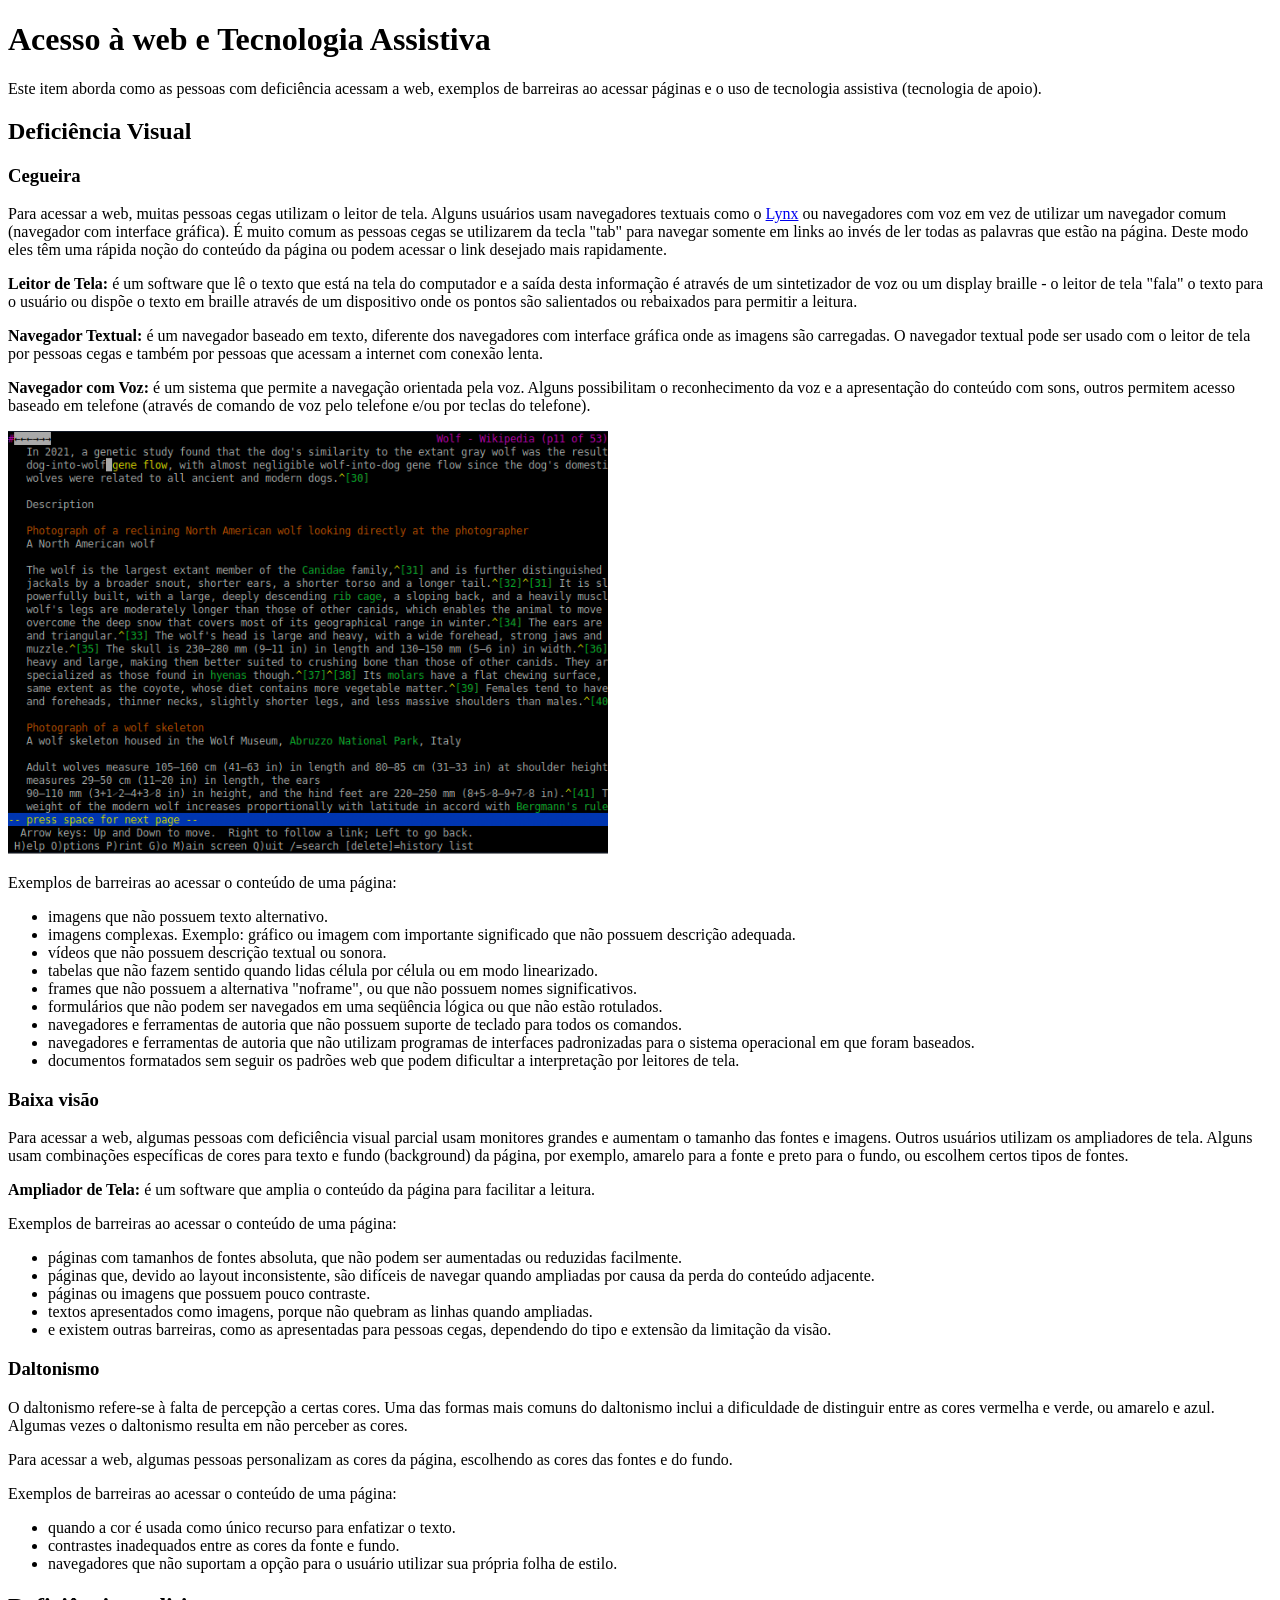
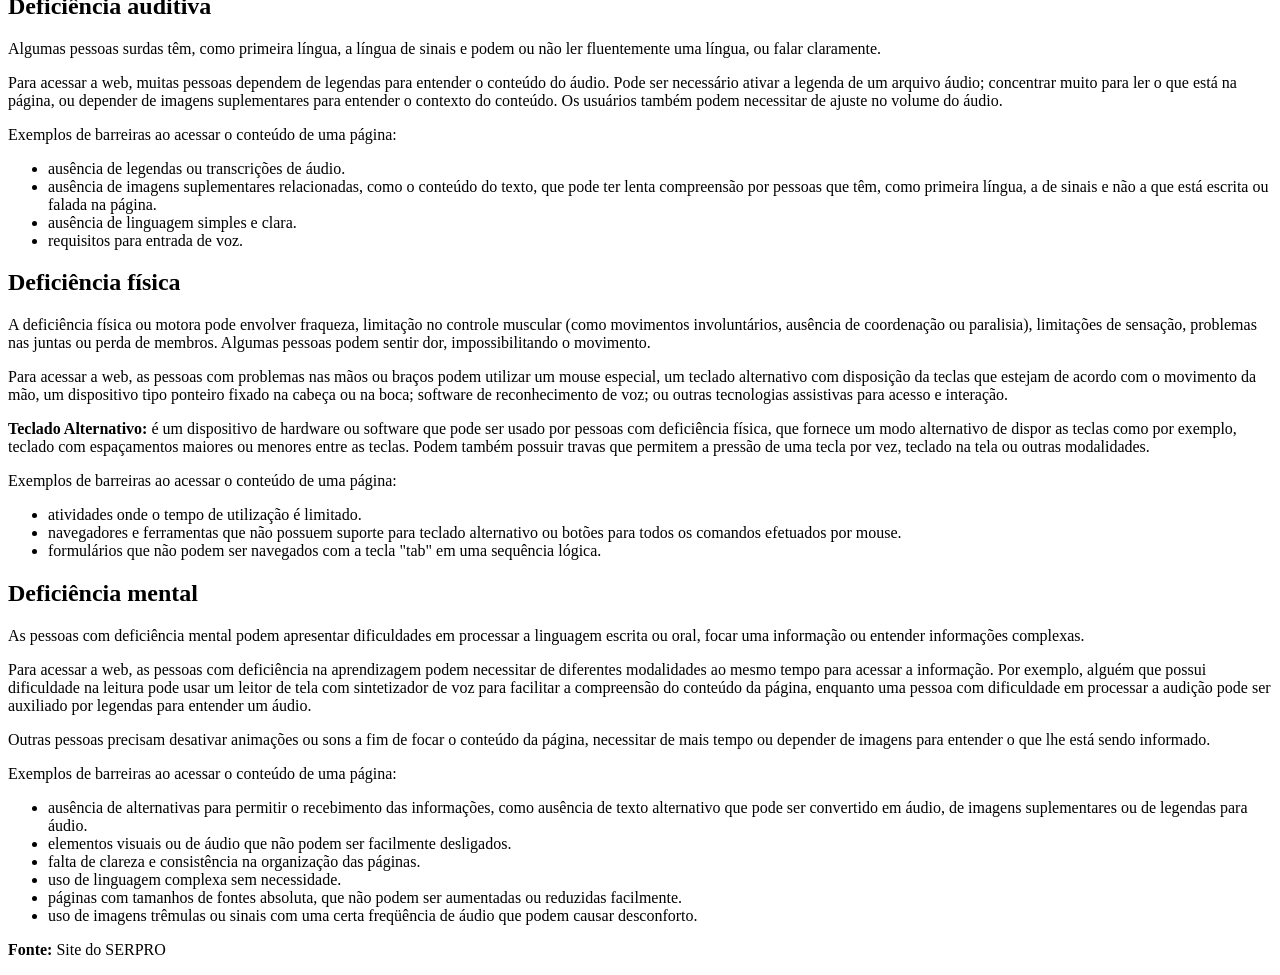
<file: acesso-a-web/index.html>
<!DOCTYPE html>
<html lang="pt-br">
<head>
    <meta charset="UTF-8">
    <meta name="viewport" content="width=device-width, initial-scale=1.0">
    <title>Acesso à web e Tecnologia Assistiva</title>
</head>
<body>

    <h1>Acesso à web e Tecnologia Assistiva</h1>

    <p>Este item aborda como as pessoas com deficiência acessam a web, 
        exemplos de barreiras ao acessar páginas e o uso de tecnologia assistiva 
        (tecnologia de apoio).</p>

    <h2>Deficiência Visual</h2>

    <h3>Cegueira</h3>

    <p>Para acessar a web, muitas pessoas cegas utilizam o leitor de tela. 
        Alguns usuários usam navegadores textuais como o 
        <a href="https://lynx.invisible-island.net/">Lynx</a> ou navegadores com voz 
        em vez de utilizar um navegador comum (navegador com interface gráfica). 
        É muito comum as pessoas cegas se utilizarem da tecla "tab" para navegar somente 
        em links ao invés de ler todas as palavras que estão na página. Deste modo eles têm 
        uma rápida noção do conteúdo da página ou podem 
        acessar o link desejado mais rapidamente.</p>

    <p><strong>Leitor de Tela:</strong> é um software que lê o texto que está na tela do 
        computador e a saída desta informação é através de um sintetizador de voz ou um 
        display braille - o leitor de tela "fala" o texto para o usuário ou dispõe o texto 
        em braille através de um dispositivo onde os pontos são salientados ou rebaixados 
        para permitir a leitura.</p>

    <p><strong>Navegador Textual:</strong> é um navegador baseado em texto, diferente dos 
        navegadores com interface gráfica onde as imagens são carregadas. O navegador 
        textual pode ser usado com o leitor de tela por pessoas cegas e também por 
        pessoas que acessam a internet com conexão lenta.</p>

    <p><strong>Navegador com Voz:</strong> é um sistema que permite a navegação orientada 
        pela voz. Alguns possibilitam o reconhecimento da voz e a apresentação do conteúdo 
        com sons, outros permitem acesso baseado em telefone (através de comando de voz pelo 
        telefone e/ou por teclas do telefone).</p>

    <img src="Wikipedia_Wolf_article_on_Lynx.png" width="600" alt="Tela do Navegador Textual Lynx">

    <p>Exemplos de barreiras ao acessar o conteúdo de uma página:</p>

    <ul>
        <li>imagens que não possuem texto alternativo.</li>
        <li>imagens complexas. Exemplo: gráfico ou imagem com importante significado que não possuem descrição adequada.</li>
        <li>vídeos que não possuem descrição textual ou sonora.</li>
        <li>tabelas que não fazem sentido quando lidas célula por célula ou em modo linearizado.</li>
        <li>frames que não possuem a alternativa "noframe", ou que não possuem nomes significativos.</li>
        <li>formulários que não podem ser navegados em uma seqüência lógica ou que não estão rotulados.</li>
        <li>navegadores e ferramentas de autoria que não possuem suporte de teclado para todos os comandos.</li>
        <li>navegadores e ferramentas de autoria que não utilizam programas de interfaces padronizadas para o sistema operacional em que foram baseados.</li>
        <li>documentos formatados sem seguir os padrões web que podem dificultar a interpretação por leitores de tela.</li>
    </ul>

    <h3>Baixa visão</h3>

    <p>Para acessar a web, algumas pessoas com deficiência visual parcial usam monitores 
        grandes e aumentam o tamanho das fontes e imagens. Outros usuários utilizam os 
        ampliadores de tela. Alguns usam combinações específicas de cores para texto e 
        fundo (background) da página, por exemplo, amarelo para a fonte e preto para o 
        fundo, ou escolhem certos tipos de fontes.</p>
    
    <p><strong>Ampliador de Tela:</strong> é um software que amplia o conteúdo da página para facilitar a leitura.</p>

    <p>Exemplos de barreiras ao acessar o conteúdo de uma página:</p>

    <ul>
        <li>páginas com tamanhos de fontes absoluta, que não podem ser aumentadas ou reduzidas facilmente.</li>
        <li>páginas que, devido ao layout inconsistente, são difíceis de navegar quando ampliadas por causa da perda do conteúdo adjacente.</li>
        <li>páginas ou imagens que possuem pouco contraste.</li>
        <li>textos apresentados como imagens, porque não quebram as linhas quando ampliadas.</li>
        <li>e existem outras barreiras, como as apresentadas para pessoas cegas, dependendo do tipo e extensão da limitação da visão.</li>
    </ul>

    <h3>Daltonismo</h3>

    <p>O daltonismo refere-se à falta de percepção a certas cores. Uma das formas mais 
        comuns do daltonismo inclui a dificuldade de distinguir entre as cores vermelha e 
        verde, ou amarelo e azul. Algumas vezes o daltonismo resulta em não perceber as cores.</p>

    <p>Para acessar a web, algumas pessoas personalizam as cores da página, 
        escolhendo as cores das fontes e do fundo.</p>

    <p>Exemplos de barreiras ao acessar o conteúdo de uma página:</p>

    <ul>
        <li>quando a cor é usada como único recurso para enfatizar o texto.</li>
        <li>contrastes inadequados entre as cores da fonte e fundo.</li>
        <li>navegadores que não suportam a opção para o usuário utilizar sua própria folha de estilo.</li>
    </ul>

    <h2>Deficiência auditiva</h2>

    <p>Algumas pessoas surdas têm, como primeira língua, a língua de sinais e 
        podem ou não ler fluentemente uma língua, ou falar claramente.</p>

    <p>Para acessar a web, muitas pessoas dependem de legendas para entender 
        o conteúdo do áudio. Pode ser necessário ativar a legenda de um arquivo 
        áudio; concentrar muito para ler o que está na página, ou depender de 
        imagens suplementares para entender o contexto do conteúdo. Os usuários 
        também podem necessitar de ajuste no volume do áudio.</p>

    <p>Exemplos de barreiras ao acessar o conteúdo de uma página:</p>

    <ul>
        <li>ausência de legendas ou transcrições de áudio.</li>
        <li>ausência de imagens suplementares relacionadas, 
            como o conteúdo do texto, que pode ter lenta compreensão por pessoas que 
            têm, como primeira língua, a de sinais e não a que está escrita ou falada na página.</li>
        <li>ausência de linguagem simples e clara.</li>
        <li>requisitos para entrada de voz.</li>
    </ul>

    <h2>Deficiência física</h2>

    <p>A deficiência física ou motora pode envolver fraqueza, 
        limitação no controle muscular (como movimentos involuntários, 
        ausência de coordenação ou paralisia), limitações de sensação, 
        problemas nas juntas ou perda de membros. Algumas pessoas podem sentir dor, 
        impossibilitando o movimento.</p>
    
    <p>Para acessar a web, as pessoas com problemas nas mãos ou braços 
        podem utilizar um mouse especial, um teclado alternativo com 
        disposição da teclas que estejam de acordo com o movimento da 
        mão, um dispositivo tipo ponteiro fixado na cabeça ou na boca; 
        software de reconhecimento de voz; ou outras tecnologias assistivas 
        para acesso e interação.</p>
    
    <p><strong>Teclado Alternativo:</strong> é um dispositivo de hardware 
        ou software que pode ser usado por pessoas com deficiência física, 
        que fornece um modo alternativo de dispor as teclas como por exemplo, 
        teclado com espaçamentos maiores ou menores entre as teclas. Podem também 
        possuir travas que permitem a pressão de uma tecla por vez, teclado na tela 
        ou outras modalidades.</p>

    <p>Exemplos de barreiras ao acessar o conteúdo de uma página:</p>

    <ul>
        <li>atividades onde o tempo de utilização é limitado.</li>
        <li>navegadores e ferramentas que não possuem suporte para teclado alternativo 
            ou botões para todos os comandos efetuados por mouse.</li>
        <li>formulários que não podem ser navegados com a tecla "tab" em uma sequência lógica.</li>
    </ul>

    <h2>Deficiência mental</h2>

    <p>As pessoas com deficiência mental podem apresentar dificuldades em processar 
        a linguagem escrita ou oral, focar uma informação ou entender informações complexas.</p>
    
    <p>Para acessar a web, as pessoas com deficiência na aprendizagem podem necessitar de 
        diferentes modalidades ao mesmo tempo para acessar a informação. Por exemplo, alguém 
        que possui dificuldade na leitura pode usar um leitor de tela com sintetizador de voz 
        para facilitar a compreensão do conteúdo da página, enquanto uma pessoa com dificuldade 
        em processar a audição pode ser auxiliado por legendas para entender um áudio.</p>

    <p>Outras pessoas precisam desativar animações ou sons a fim de focar o conteúdo da página, 
        necessitar de mais tempo ou depender de imagens para entender o que lhe está sendo informado.</p>

    <p>Exemplos de barreiras ao acessar o conteúdo de uma página:</p>

    <ul>
        <li>ausência de alternativas para permitir o recebimento das informações, como ausência de 
            texto alternativo que pode ser convertido em áudio, de imagens suplementares ou de legendas para áudio.</li>
        <li>elementos visuais ou de áudio que não podem ser facilmente desligados.</li>
        <li>falta de clareza e consistência na organização das páginas.</li>
        <li>uso de linguagem complexa sem necessidade.</li>
        <li>páginas com tamanhos de fontes absoluta, que não podem ser aumentadas ou reduzidas facilmente.</li>
        <li>uso de imagens trêmulas ou sinais com uma certa freqüência de áudio que podem causar desconforto.</li>
    </ul>

    <p><strong>Fonte:</strong> Site do SERPRO</p>

</body>
</html>
</file>
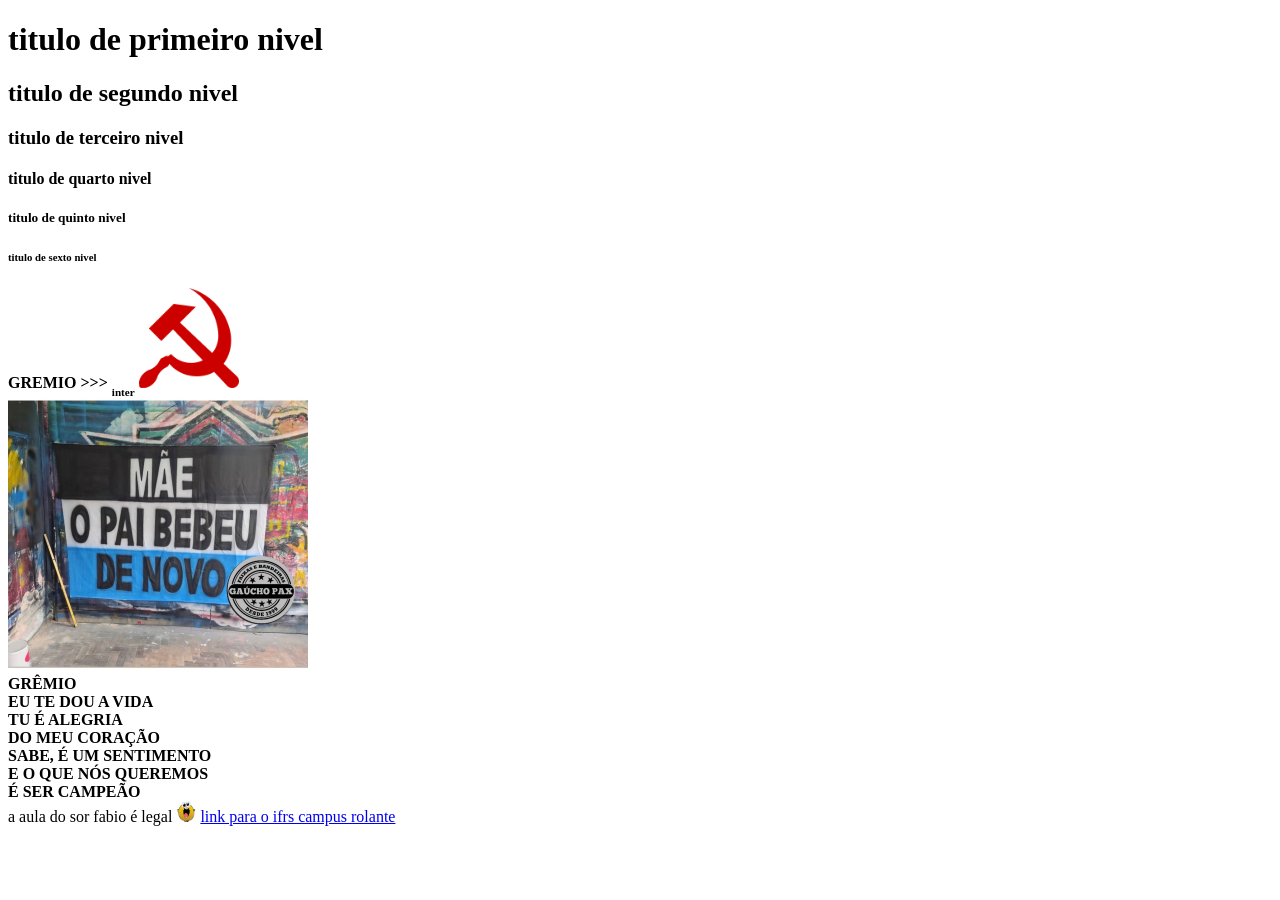
<file: aula1/index.html>
<!-- essa porra ai de doctype indica a versao do html que tu ta usando, no caso html5 -->
<!DOCTYPE html>
<html lang="pt-br"><!-- lang eh um atributo que indica a lingua do documento -->
<head>
    <meta charset="UTF-8">
    <meta name="viewport" content="width=device-width, initial-scale=1.0">
    <title>Aula 1 steamhappy</title>
    <link rel="icon" href="steamhappy.png" type="image/x-icon">
</head>
<body> <!-- mae o pai bebeu de novo (aqui vai o conteudo da pagina) -->
    <h1> titulo de primeiro nivel <br> </h1>
    <h2> titulo de segundo nivel <br> </h2>
    <h3> titulo de terceiro nivel <br> </h3>
    <h4> titulo de quarto nivel <br> </h4>
    <h5> titulo de quinto nivel <br> </h5>
    <h6> titulo de sexto nivel <br> </h6>
    <strong>GREMIO >>>
    <sub><sub>inter</sub></sub>
    <img src="Hammer_and_sickle_red_on_transparent.svg.png" width="100" alt="foice e martelo"><br>
    <img src="maeopaibebeu.jpg" width="300" alt="mae o pai bebeu de novo"> <br>
    GRÊMIO<br>
    EU TE DOU A VIDA<br>
    TU É ALEGRIA<br>
    DO MEU CORAÇÃO<br> <!-- o br ele causa uma quebra de linha, não deve ser usado pra criar distancia entre objetos, somente para quebra de linhas -->
    SABE, É UM SENTIMENTO<br>
    E O QUE NÓS QUEREMOS<br>
    É SER CAMPEÃO<br>
    </strong>
    a aula do sor fabio é legal <img src="steamhappy.png" width="20" alt="steamhappy">
    <a href="https://ifrs.edu.br/rolante/">link para o ifrs campus rolante</a>
</body>
</html>
</file>
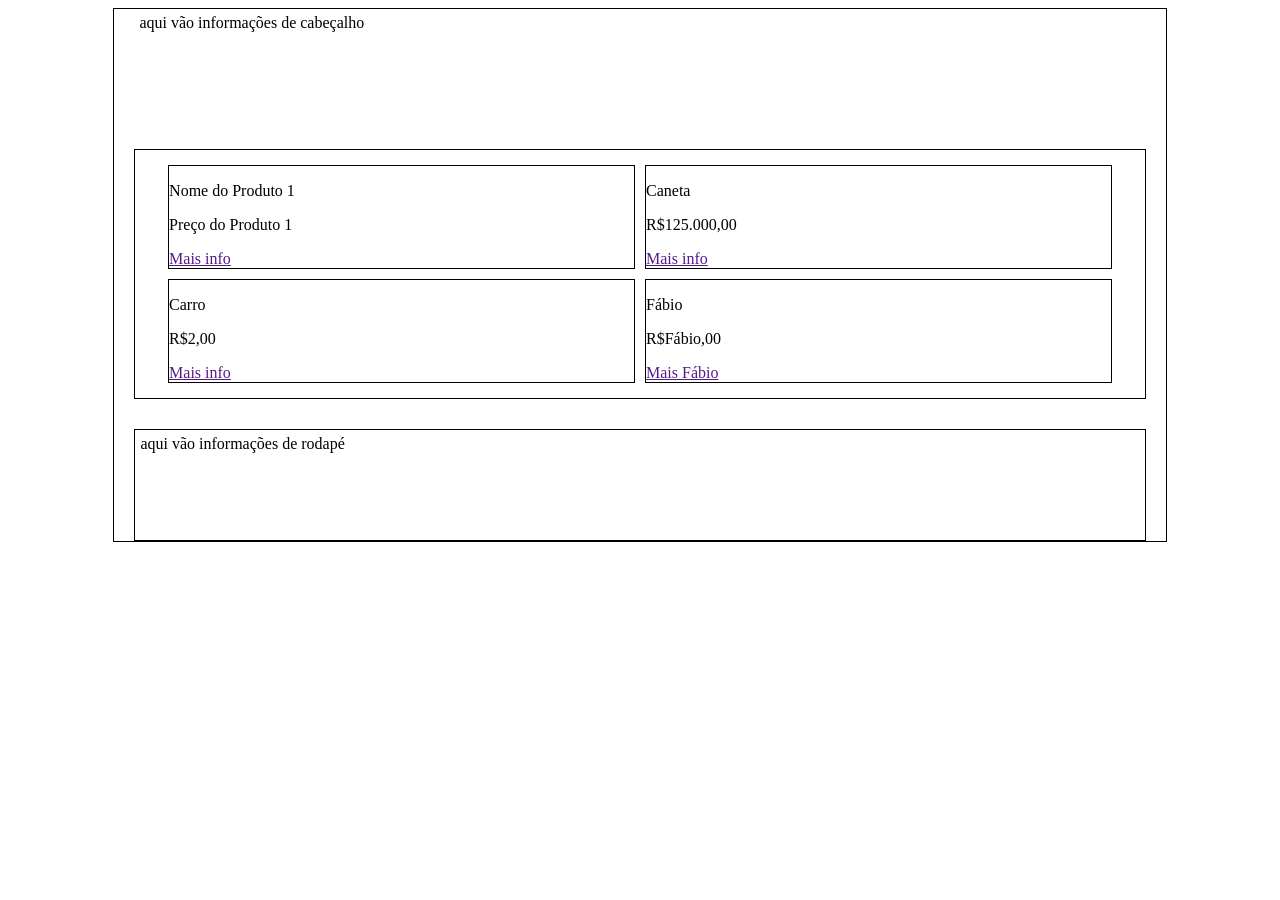
<file: compras/index.html>
<!DOCTYPE html>
<html lang="en">
<head>
    <meta charset="UTF-8">
    <meta name="viewport" content="width=device-width, initial-scale=1.0">
    <title>Document</title>
    <link rel="stylesheet" href="https://meyerweb.com/eric/tools/css/reset/reset.css">
    <link rel="stylesheet" href="style.css">
</head>
<body>
    <div id="content">
        <header>aqui vão informações de cabeçalho</header>
        <section id="produtos">
            <div class="produto">
                <p class="nome">Nome do Produto 1</p>
                <p class="preco">Preço do Produto 1</p>
                <a href="">Mais info</a>
            </div>
            <div class="produto">
                <p class="nome">Caneta</p>
                <p class="preco">R$125.000,00</p>
                <a href="">Mais info</a>
            </div>
            <div class="produto">
                <p class="nome">Carro</p>
                <p class="preco">R$2,00</p>
                <a href="">Mais info</a>
            </div>
            <div class="produto">
                <p class="nome">Fábio</p>
                <p class="preco">R$Fábio,00</p>
                <a href="">Mais Fábio</a>
            </div>
        </section>
        <footer>aqui vão informações de rodapé</footer>
    </div>
</body>
</html>
</file>
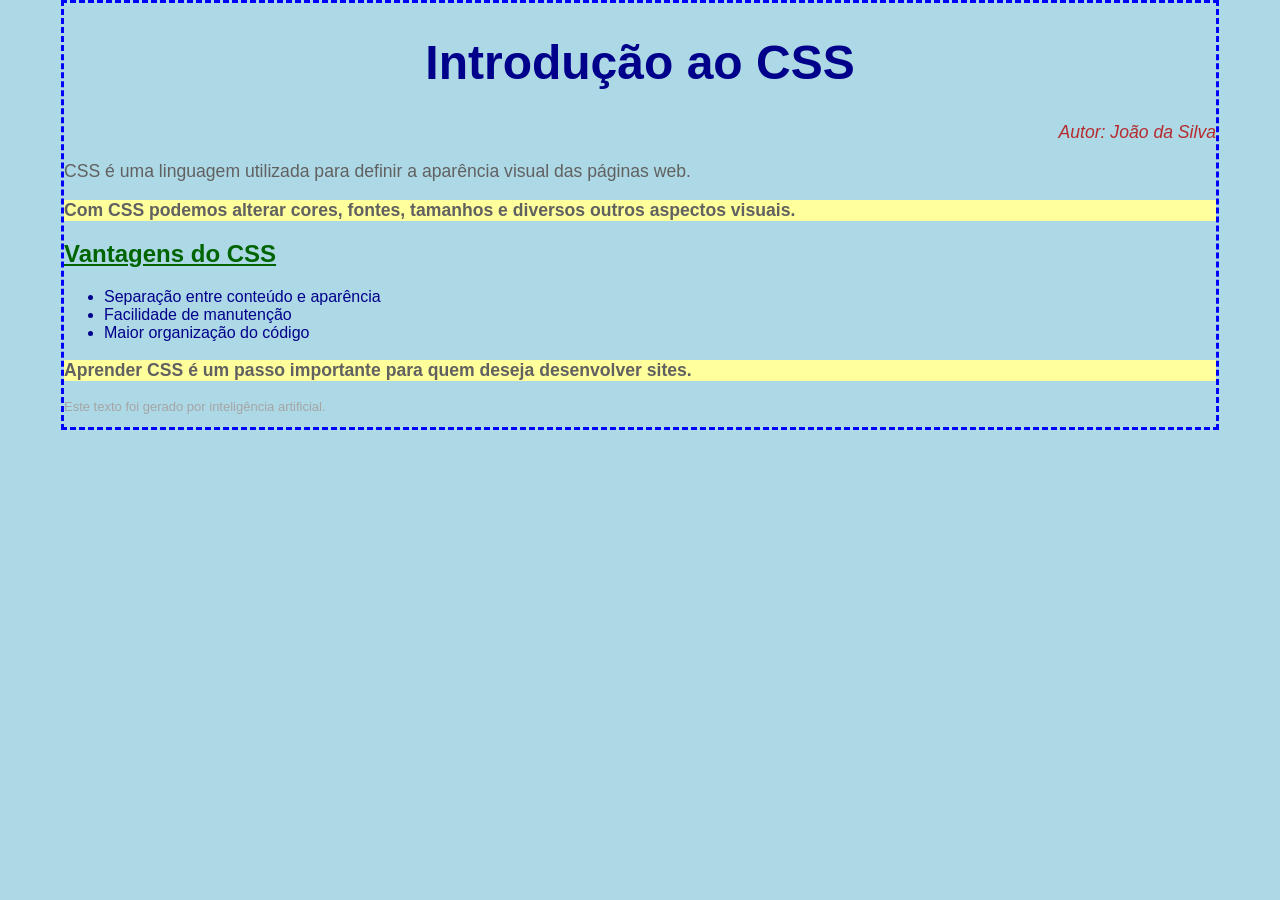
<file: exercicio1206/index.html>
<!DOCTYPE html>
<html lang="pt-BR">
<head>
    <meta charset="UTF-8">
    <title>Minha Primeira Página com CSS</title>
    <link rel="stylesheet" href="style.css">
</head>
<body>
    <h1>Introdução ao CSS</h1>
    <p id="autor">Autor: João da Silva</p>
    <p>CSS é uma linguagem utilizada para definir a aparência visual das páginas web.</p>
    <p class="destaque">Com CSS podemos alterar cores, fontes, tamanhos e diversos outros aspectos visuais.</p>
    <h2>Vantagens do CSS</h2>
    <ul>
        <li>Separação entre conteúdo e aparência</li>
        <li>Facilidade de manutenção</li>
        <li>Maior organização do código</li>
    </ul>
    <p class="destaque">Aprender CSS é um passo importante para quem deseja desenvolver sites.</p>
    <p class="ia">Este texto foi gerado por inteligência artificial.</p>
</body>
</html>
</file>
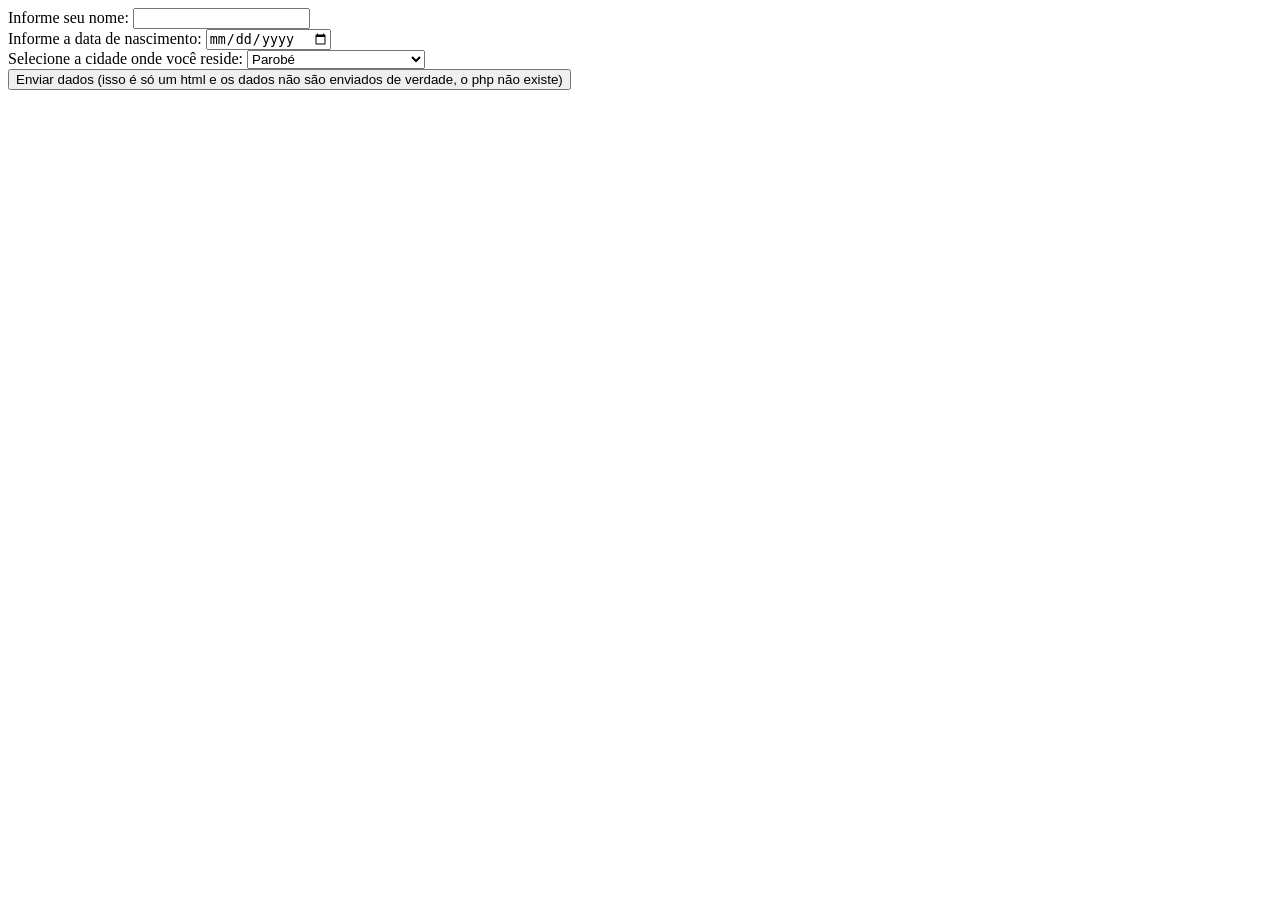
<file: formulario/index.html>
<!DOCTYPE html>
<html lang="pt-br">
<head>
    <meta charset="UTF-8">
    <meta name="viewport" content="width=device-width, initial-scale=1.0">
    <title>Formulário!!!!!!!!!</title>
</head>
<body>
    <form action="processa.php">
        <div class="campo">
            <label for="inputnome">Informe seu nome: </label>
            <input type="text" id="inputnome"> <!-- todos esses elementos são inline! é necessário quebrar a linha ou usar um div -->
        </div>
        <div class="campo">
            <label for="inputdatanasc">Informe a data de nascimento: </label> 
            <input type="date" id="inputdatanasc">
        </div>
        <div class="campo">
            <label for="selectcidade">Selecione a cidade onde você reside: </label>
            <select id="selectcidade">
                <option>Parobé</option>
                <option>Rolante</option>
                <option>Igrejinha</option>
                <option>Santo Antônio da Patrulha</option>
                <option>Canoas</option>
                <option>Gramado</option>
                <option>Taquara</option>
            </select>
        </div>
        <input type="submit" value="Enviar dados (isso é só um html e os dados não são enviados de verdade, o php não existe)">
    </form>
</body>
</html>
</file>
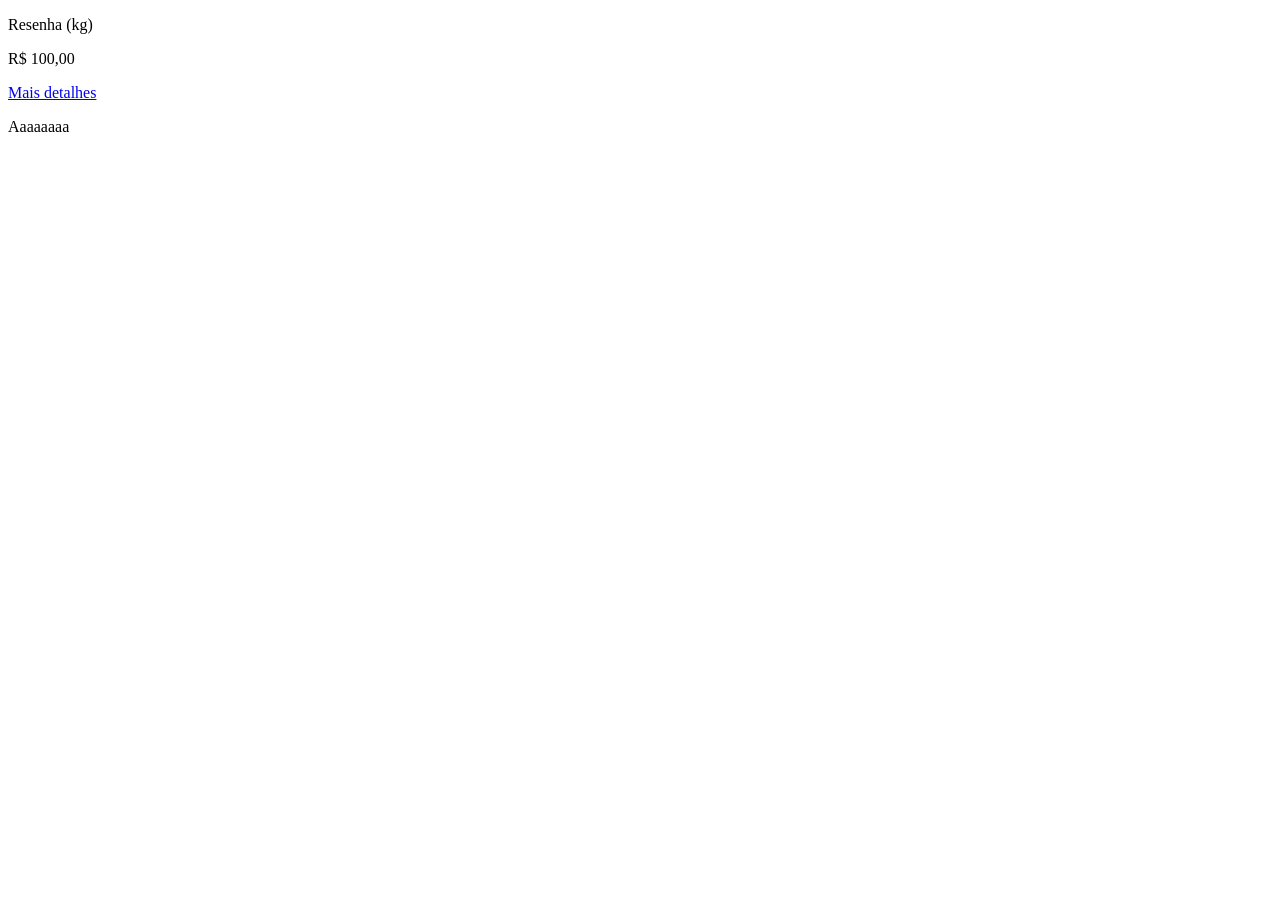
<file: id-class/index.html>
<!DOCTYPE html>
<html lang="pt-br">
<head>
    <meta charset="UTF-8">
    <meta name="viewport" content="width=device-width, initial-scale=1.0">
    <title>aula sobre id, class e resenha</title>
    <link rel="icon" href="aula1\steamhappy.png" type="image/x-icon">
</head>
<body>
    <header></header>
    <section id="produtos">
        <div class="produto">
            <p>Resenha (kg)</p>
            <p>R$ 100,00</p>
            <a href="https://github.com/cabecabee/genome-forecast">Mais detalhes</a>
        </div>
    </section>
    <p id="resumo">
        Aaaaaaaa
    </p>
</body>
</html>
</file>
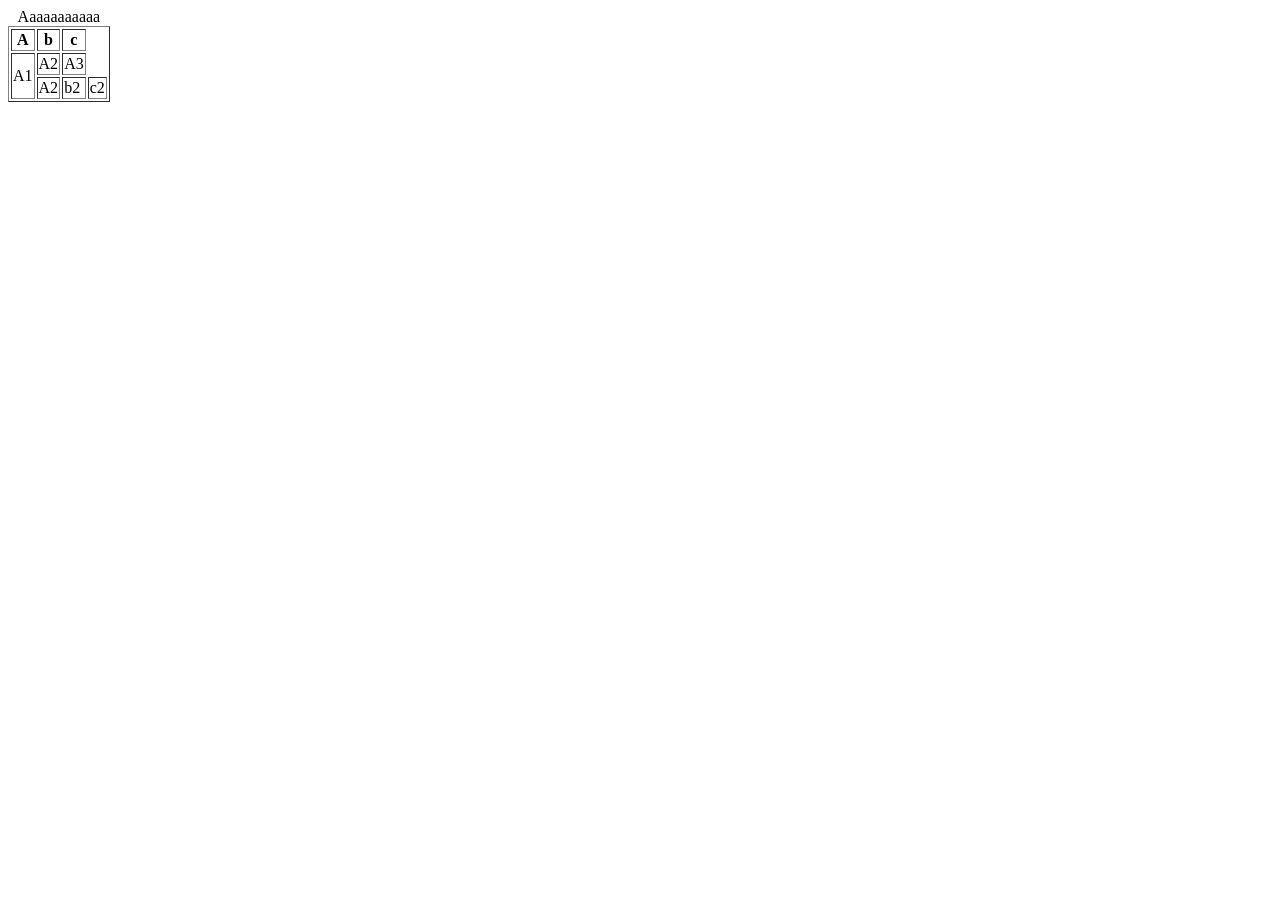
<file: tabela/index.html>
<!DOCTYPE html>
<html lang="en">
<head>
    <meta charset="UTF-8">
    <meta name="viewport" content="width=device-width, initial-scale=1.0">
    <title>Tabelas</title>
    <link rel="icon" href="steamhappy.png" type="image/x-icon">
</head>
<body>
    <table border="1">
        <caption>
            Aaaaaaaaaaa
        </caption>
        <thead>
            <tr>
                <th>A</th> <th>b</th> <th>c</th>
            </tr>
        </thead>

        <tbody>
            <tr>
                <td rowspan="2">A1</td> <td>A2</td> <td>A3</td>
            </tr>

            <tr>
                <td>A2</td> <td>b2</td> <td>c2</td>
            </tr>
        </tbody>
    </table>
</body>
</html>
</file>
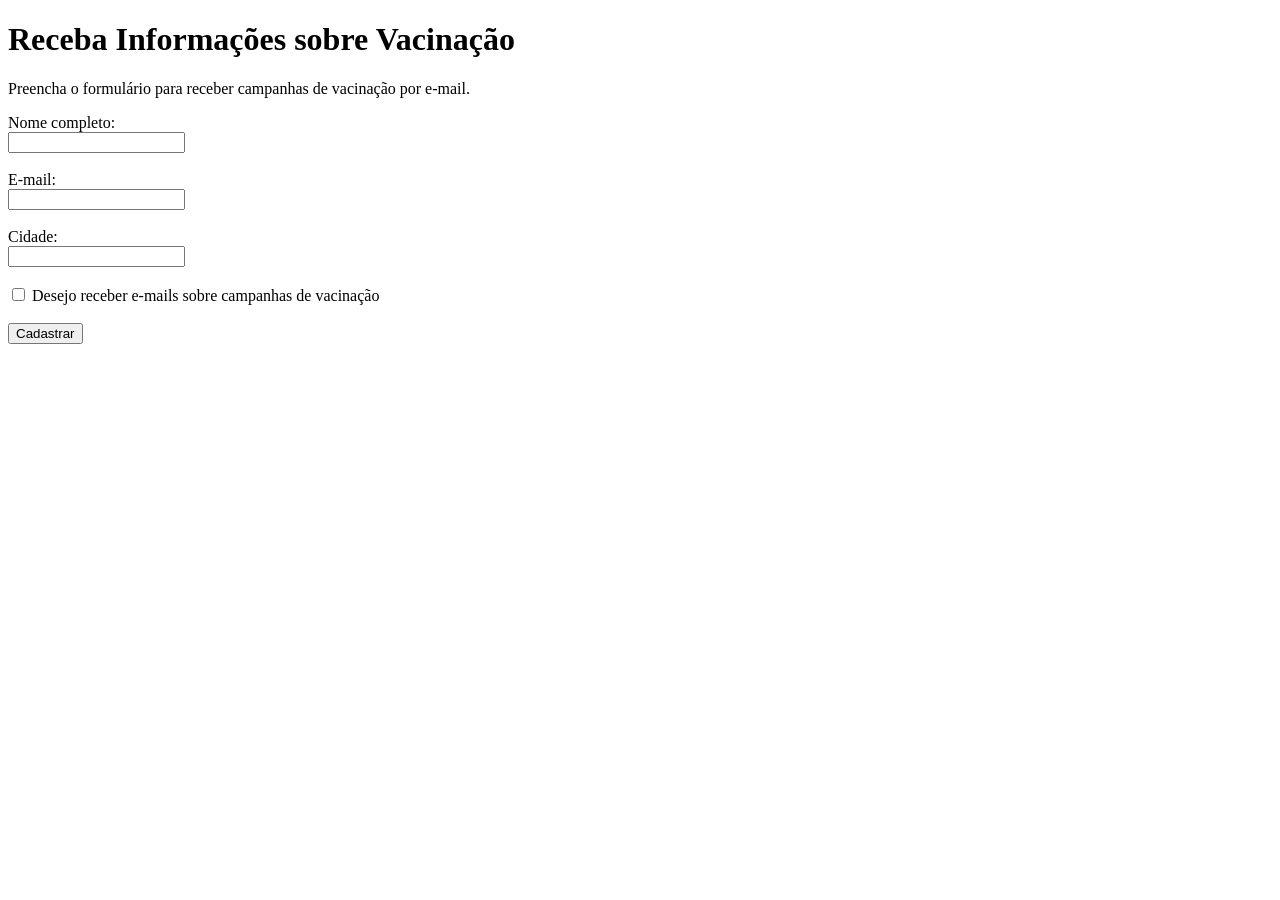
<file: vacinacao/formulario/index.html>
<!DOCTYPE html>
<html lang="pt-br">
<head>
    <meta charset="UTF-8">
    <title>Formulário Informativo</title>
</head>
<body>

    <h1>Receba Informações sobre Vacinação</h1>

    <p>Preencha o formulário para receber campanhas de vacinação por e-mail.</p>

    <form>

        <label for="nome">Nome completo:</label><br>
        <input type="text" id="nome" name="nome"><br><br>

        <label for="email">E-mail:</label><br>
        <input type="email" id="email" name="email"><br><br>

        <label for="cidade">Cidade:</label><br>
        <input type="text" id="cidade" name="cidade"><br><br>

        <input type="checkbox" id="termos" name="termos">
        <label for="termos">Desejo receber e-mails sobre campanhas de vacinação</label><br><br>

        <input type="submit" value="Cadastrar">

    </form>

</body>
</html>
</file>
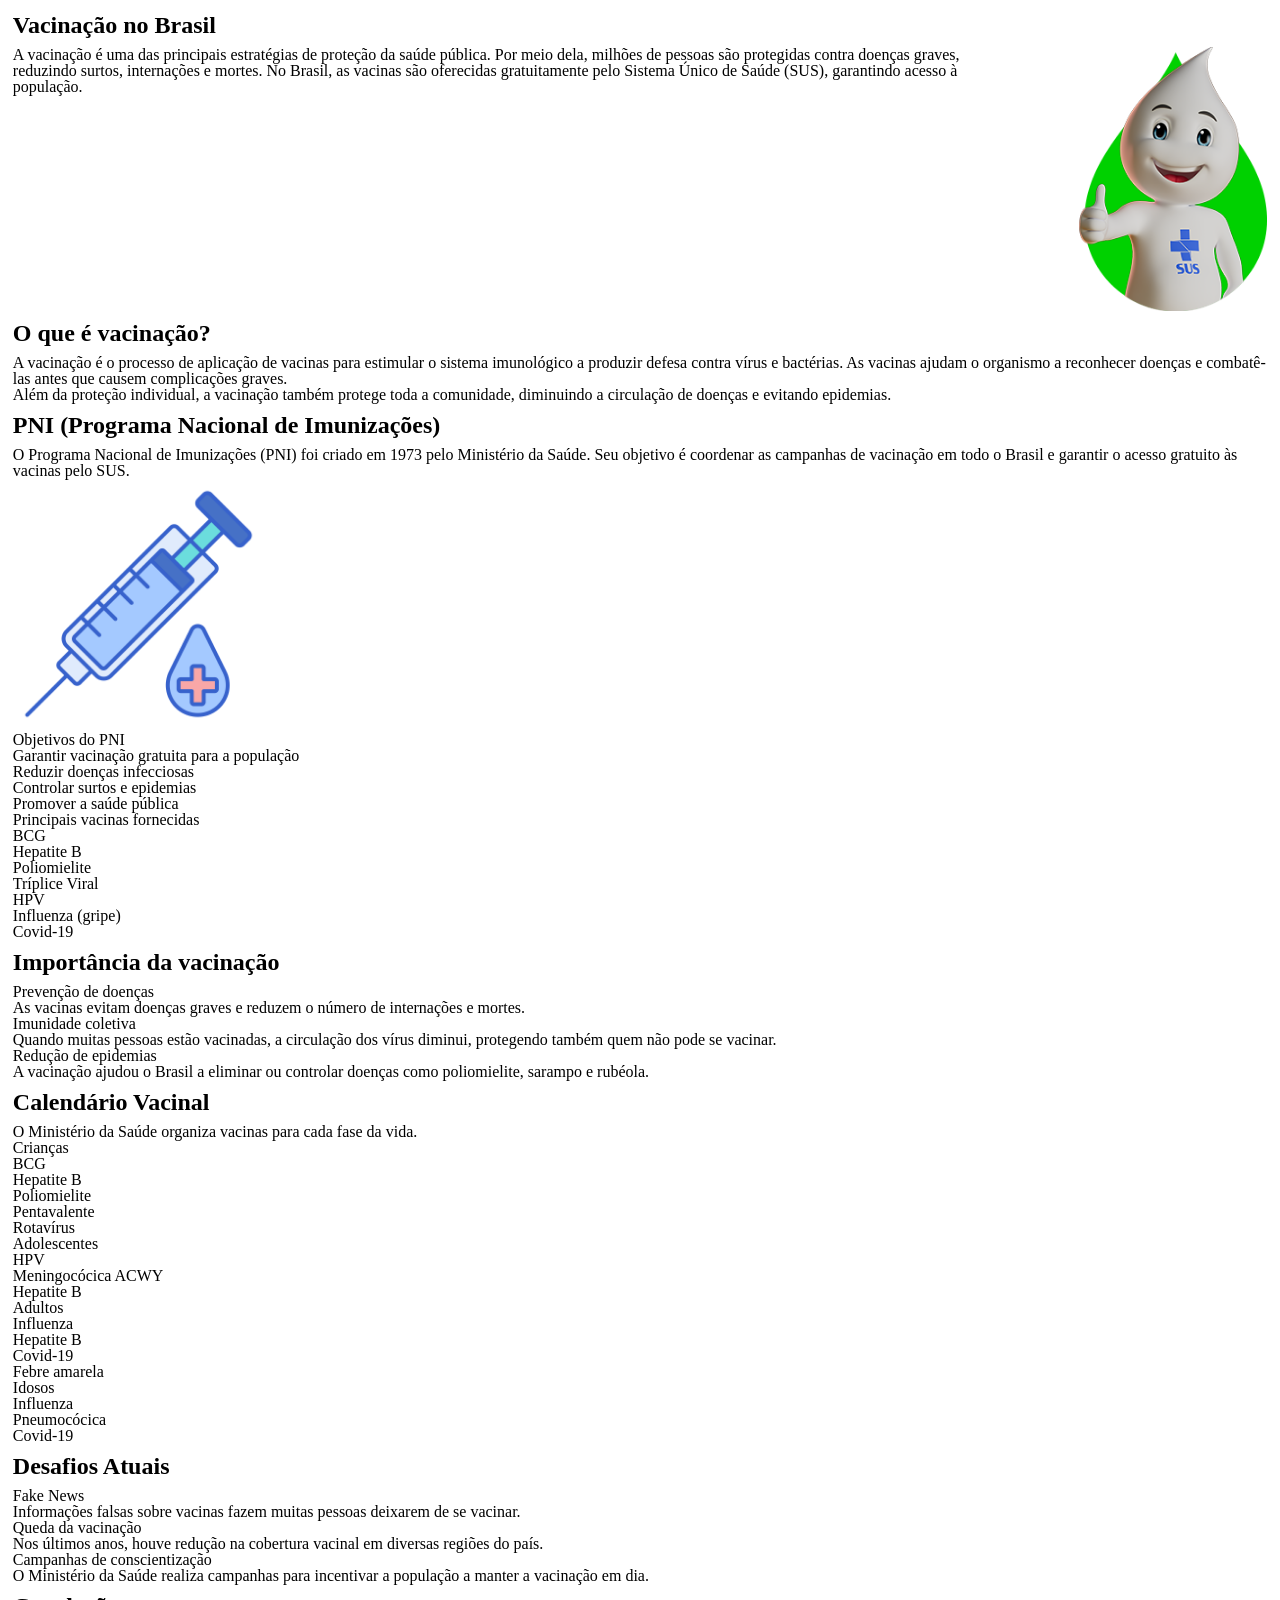
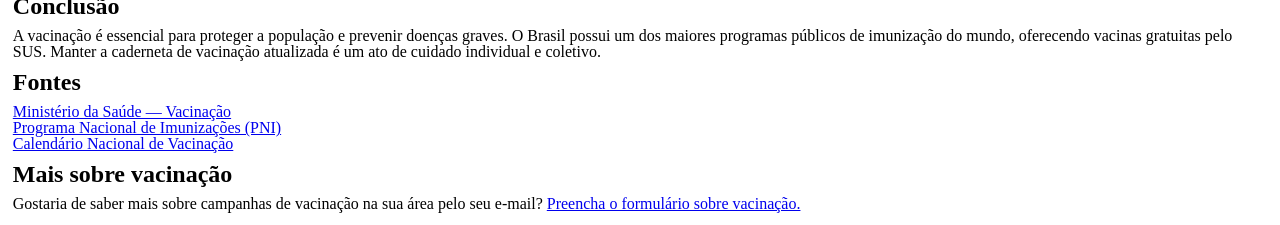
<file: vacinacao/informacoes/index.html>
<!DOCTYPE html>
<html lang="pt-br">
<head>
    <link type="text/css" rel="stylesheet" href="cssreset.css">
    <link type="text/css" rel="stylesheet" href="style.css">
    <meta charset="UTF-8">
    <meta name="viewport" content="width=device-width, initial-scale=1.0">
    <title>Campanhas de Vacinação</title>

</head>
<body>
    <h1 id="headervacnobrasil">Vacinação no Brasil</h1>
    <div id="vacnobrasil">

        <p>
            A vacinação é uma das principais estratégias de proteção da saúde pública.
            Por meio dela, milhões de pessoas são protegidas contra doenças graves, reduzindo surtos,
            internações e mortes. No Brasil, as vacinas são oferecidas gratuitamente pelo
            Sistema Único de Saúde (SUS), garantindo acesso à população.
        </p>

        <img src="ze-gotinha.png" alt="Zé Gotinha, mascote do PNI (Programa Nacional de Imunizações)" id="imgzegotinha">

    </div>

    <div id="oqueevacinacao">

        <h1>O que é vacinação?</h1>
        <p>
            A vacinação é o processo de aplicação de vacinas para estimular o sistema imunológico 
            a produzir defesa contra vírus e bactérias. As vacinas ajudam o organismo a reconhecer 
            doenças e combatê-las antes que causem complicações graves.
        </p>
        <p>
            Além da proteção individual, a vacinação também protege toda a comunidade, diminuindo a 
            circulação de doenças e evitando epidemias.
        </p>

    </div>

    <div id="pni">

        <h1>PNI (Programa Nacional de Imunizações)</h1>
        <p>
            O Programa Nacional de Imunizações (PNI) foi criado em 1973 pelo Ministério da Saúde. 
            Seu objetivo é coordenar as campanhas de vacinação em todo o Brasil e garantir o acesso 
            gratuito às vacinas pelo SUS.
        </p>

        <img src="vacina.png" alt="Representação visual de uma seringa de vacinação" id="imgvacina">

        <h2>Objetivos do PNI</h2>
        <ul>
            <li>Garantir vacinação gratuita para a população</li>
            <li>Reduzir doenças infecciosas</li>
            <li>Controlar surtos e epidemias</li>
            <li>Promover a saúde pública</li>
        </ul>

        <h2>Principais vacinas fornecidas</h2>
        <ul>
            <li>BCG</li>
            <li>Hepatite B</li>
            <li>Poliomielite</li>
            <li>Tríplice Viral</li>
            <li>HPV</li>
            <li>Influenza (gripe)</li>
            <li>Covid-19</li>
        </ul>

    </div>

    <div id="importancia">

        <h1>Importância da vacinação</h1>
        <h2>Prevenção de doenças</h2>
        <p>
            As vacinas evitam doenças graves e reduzem o número de internações e mortes.
        </p>

        <h2>Imunidade coletiva</h2>
        <p>
            Quando muitas pessoas estão vacinadas, a circulação dos vírus diminui, 
            protegendo também quem não pode se vacinar.
        </p>

        <h2>Redução de epidemias</h2>
        <p>
            A vacinação ajudou o Brasil a eliminar ou controlar doenças como poliomielite, sarampo e rubéola.
        </p>

    </div>

    <div id="calendario">

        <h1>Calendário Vacinal</h1>
        <p>
            O Ministério da Saúde organiza vacinas para cada fase da vida.
        </p>

        <h2>Crianças</h2>
        <ul>
            <li>BCG</li>
            <li>Hepatite B</li>
            <li>Poliomielite</li>
            <li>Pentavalente</li>
            <li>Rotavírus</li>
        </ul>

        <h2>Adolescentes</h2>
        <ul>
            <li>HPV</li>
            <li>Meningocócica ACWY</li>
            <li>Hepatite B</li>
        </ul>

        <h2>Adultos</h2>
        <ul>
            <li>Influenza</li>
            <li>Hepatite B</li>
            <li>Covid-19</li>
            <li>Febre amarela</li>
        </ul>

        <h2>Idosos</h2>
        <ul>
            <li>Influenza</li>
            <li>Pneumocócica</li>
            <li>Covid-19</li>
        </ul>
    </div>

    <div id="desafios">

        <h1>Desafios Atuais</h1>
        <h2>Fake News</h2>
        <p>
            Informações falsas sobre vacinas fazem muitas pessoas deixarem de se vacinar.
        </p>
        
        <h2>Queda da vacinação</h2>
        <p>
            Nos últimos anos, houve redução na cobertura vacinal em diversas regiões do país.
        </p>

        <h2>Campanhas de conscientização</h2>
        <p>
            O Ministério da Saúde realiza campanhas para incentivar a população a manter a vacinação em dia.
        </p>
    </div>

    <div id="conclusao">
        <h1>Conclusão</h1>
        <p>
            A vacinação é essencial para proteger a população e prevenir doenças graves. O Brasil possui 
            um dos maiores programas públicos de imunização do mundo, oferecendo vacinas gratuitas pelo SUS. 
            Manter a caderneta de vacinação atualizada é um ato de cuidado individual e coletivo.
        </p>
    </div>

    <div id="fontes">
        <h1>Fontes</h1>
        <ul>
            <li><a href="https://www.gov.br/saude/pt-br/vacinacao">Ministério da Saúde — Vacinação</a></li>
            <li><a href="https://www.gov.br/saude/pt-br/acesso-a-informacao/acoes-e-programas/pni">Programa Nacional de Imunizações (PNI)</a></li>
            <li><a href="https://www.gov.br/saude/pt-br/vacinacao/calendario">Calendário Nacional de Vacinação</a></li>
        </ul>
    </div>

    <div id="form">
        <h1>Mais sobre vacinação</h1>
        <p>Gostaria de saber mais sobre campanhas de vacinação na sua área pelo seu e-mail? <a href="https://cabecabee.github.io/vacinacao/formulario">Preencha o formulário sobre vacinação.</a></p>
    </div>
</body>
</html>
</file>
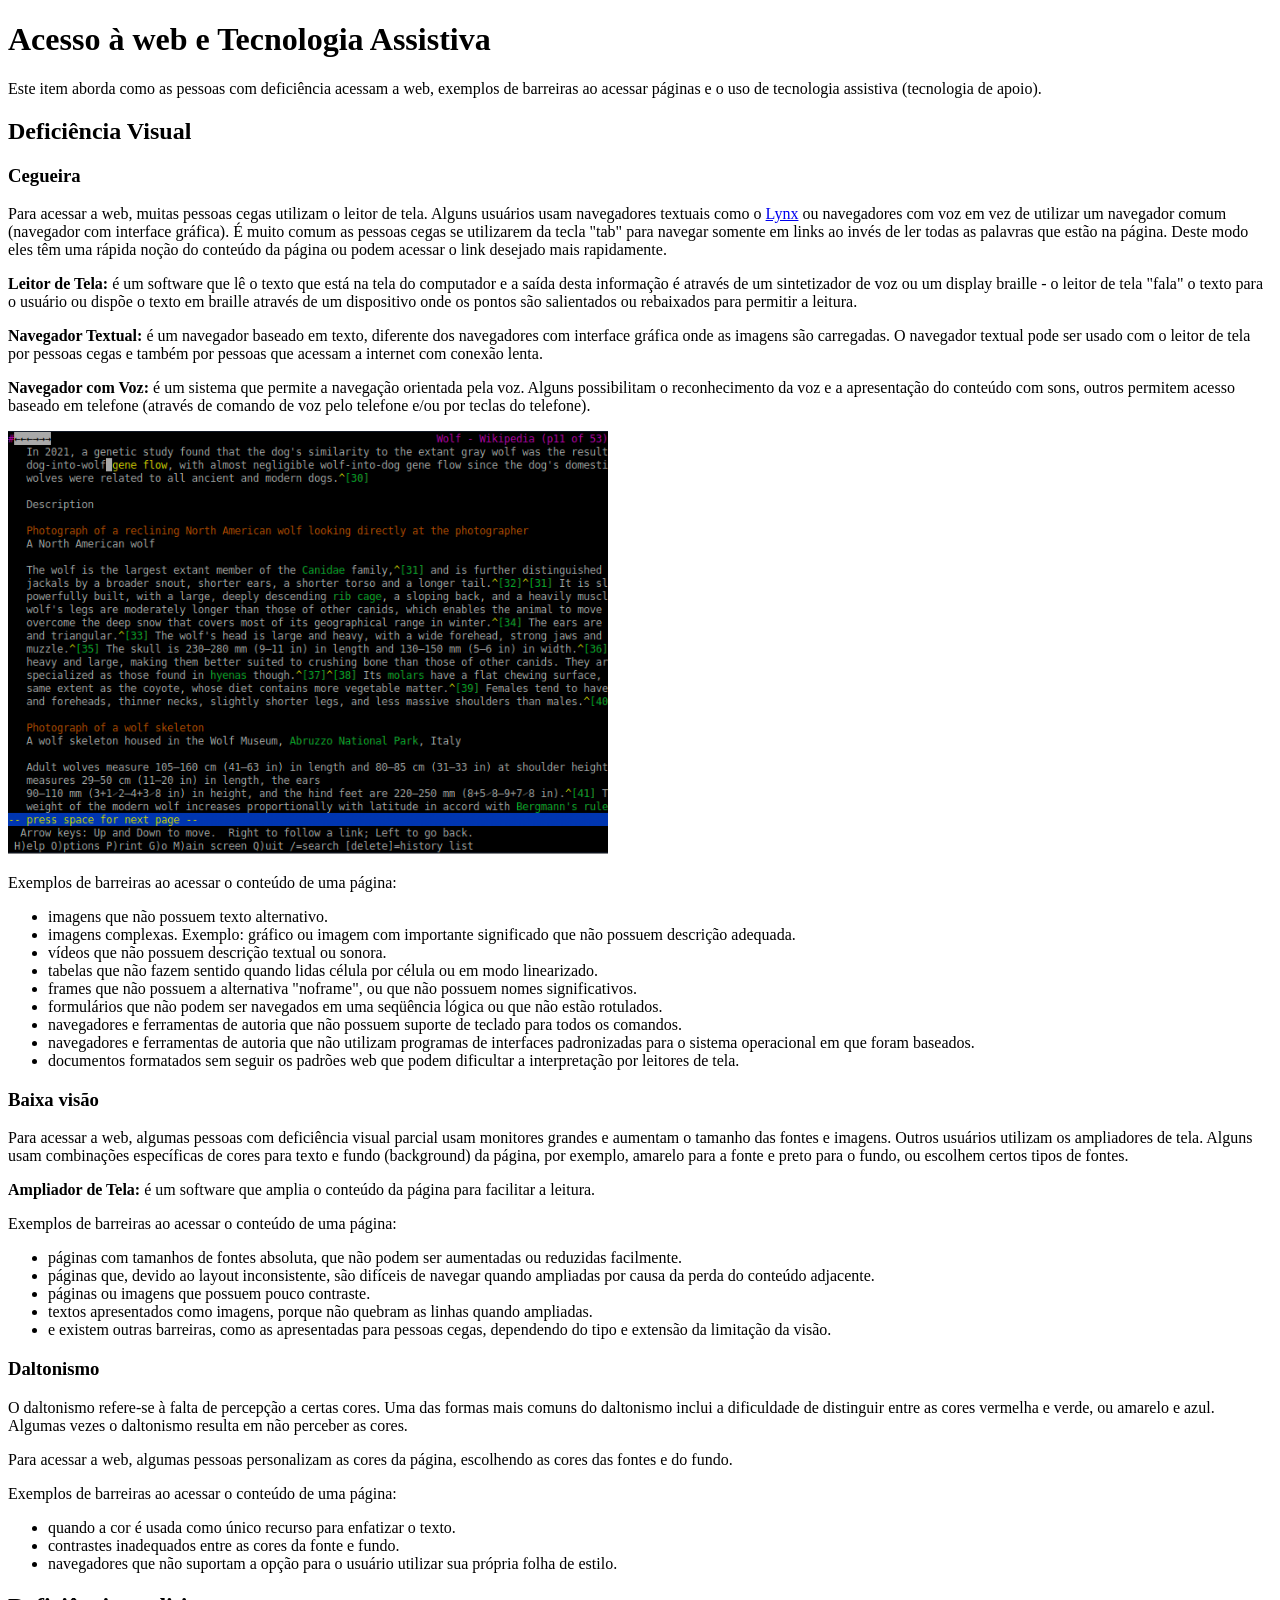
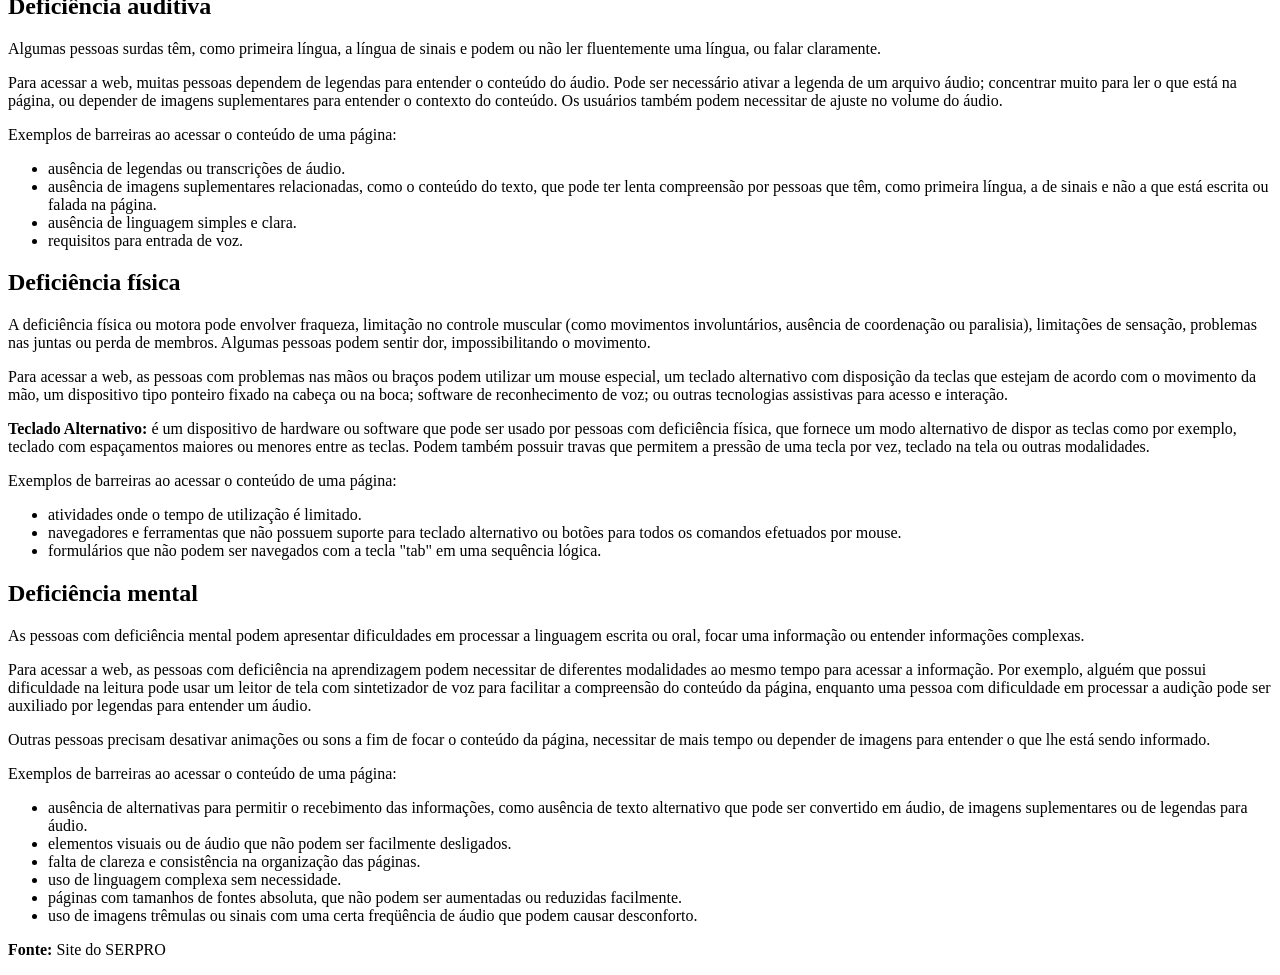
<file: acesso-a-web.html>
<!DOCTYPE html>
<html lang="en">
<head>
    <meta charset="UTF-8">
    <meta name="viewport" content="width=device-width, initial-scale=1.0">
    <title>Acesso à web e Tecnologia Assistiva</title>
</head>
<body>

    <h1>Acesso à web e Tecnologia Assistiva</h1>

    <p>Este item aborda como as pessoas com deficiência acessam a web, 
        exemplos de barreiras ao acessar páginas e o uso de tecnologia assistiva 
        (tecnologia de apoio).</p>

    <h2>Deficiência Visual</h2>

    <h3>Cegueira</h3>

    <p>Para acessar a web, muitas pessoas cegas utilizam o leitor de tela. 
        Alguns usuários usam navegadores textuais como o 
        <a href="https://lynx.invisible-island.net/">Lynx</a> ou navegadores com voz 
        em vez de utilizar um navegador comum (navegador com interface gráfica). 
        É muito comum as pessoas cegas se utilizarem da tecla "tab" para navegar somente 
        em links ao invés de ler todas as palavras que estão na página. Deste modo eles têm 
        uma rápida noção do conteúdo da página ou podem 
        acessar o link desejado mais rapidamente.</p>

    <p><strong>Leitor de Tela:</strong> é um software que lê o texto que está na tela do 
        computador e a saída desta informação é através de um sintetizador de voz ou um 
        display braille - o leitor de tela "fala" o texto para o usuário ou dispõe o texto 
        em braille através de um dispositivo onde os pontos são salientados ou rebaixados 
        para permitir a leitura.</p>

    <p><strong>Navegador Textual:</strong> é um navegador baseado em texto, diferente dos 
        navegadores com interface gráfica onde as imagens são carregadas. O navegador 
        textual pode ser usado com o leitor de tela por pessoas cegas e também por 
        pessoas que acessam a internet com conexão lenta.</p>

    <p><strong>Navegador com Voz:</strong> é um sistema que permite a navegação orientada 
        pela voz. Alguns possibilitam o reconhecimento da voz e a apresentação do conteúdo 
        com sons, outros permitem acesso baseado em telefone (através de comando de voz pelo 
        telefone e/ou por teclas do telefone).</p>

    <img src="Wikipedia_Wolf_article_on_Lynx.png" width="600" alt="Tela do Navegador Textual Lynx">

    <p>Exemplos de barreiras ao acessar o conteúdo de uma página:</p>

    <ul>
        <li>imagens que não possuem texto alternativo.</li>
        <li>imagens complexas. Exemplo: gráfico ou imagem com importante significado que não possuem descrição adequada.</li>
        <li>vídeos que não possuem descrição textual ou sonora.</li>
        <li>tabelas que não fazem sentido quando lidas célula por célula ou em modo linearizado.</li>
        <li>frames que não possuem a alternativa "noframe", ou que não possuem nomes significativos.</li>
        <li>formulários que não podem ser navegados em uma seqüência lógica ou que não estão rotulados.</li>
        <li>navegadores e ferramentas de autoria que não possuem suporte de teclado para todos os comandos.</li>
        <li>navegadores e ferramentas de autoria que não utilizam programas de interfaces padronizadas para o sistema operacional em que foram baseados.</li>
        <li>documentos formatados sem seguir os padrões web que podem dificultar a interpretação por leitores de tela.</li>
    </ul>

    <h3>Baixa visão</h3>

    <p>Para acessar a web, algumas pessoas com deficiência visual parcial usam monitores 
        grandes e aumentam o tamanho das fontes e imagens. Outros usuários utilizam os 
        ampliadores de tela. Alguns usam combinações específicas de cores para texto e 
        fundo (background) da página, por exemplo, amarelo para a fonte e preto para o 
        fundo, ou escolhem certos tipos de fontes.</p>
    
    <p><strong>Ampliador de Tela:</strong> é um software que amplia o conteúdo da página para facilitar a leitura.</p>

    <p>Exemplos de barreiras ao acessar o conteúdo de uma página:</p>

    <ul>
        <li>páginas com tamanhos de fontes absoluta, que não podem ser aumentadas ou reduzidas facilmente.</li>
        <li>páginas que, devido ao layout inconsistente, são difíceis de navegar quando ampliadas por causa da perda do conteúdo adjacente.</li>
        <li>páginas ou imagens que possuem pouco contraste.</li>
        <li>textos apresentados como imagens, porque não quebram as linhas quando ampliadas.</li>
        <li>e existem outras barreiras, como as apresentadas para pessoas cegas, dependendo do tipo e extensão da limitação da visão.</li>
    </ul>

    <h3>Daltonismo</h3>

    <p>O daltonismo refere-se à falta de percepção a certas cores. Uma das formas mais 
        comuns do daltonismo inclui a dificuldade de distinguir entre as cores vermelha e 
        verde, ou amarelo e azul. Algumas vezes o daltonismo resulta em não perceber as cores.</p>

    <p>Para acessar a web, algumas pessoas personalizam as cores da página, 
        escolhendo as cores das fontes e do fundo.</p>

    <p>Exemplos de barreiras ao acessar o conteúdo de uma página:</p>

    <ul>
        <li>quando a cor é usada como único recurso para enfatizar o texto.</li>
        <li>contrastes inadequados entre as cores da fonte e fundo.</li>
        <li>navegadores que não suportam a opção para o usuário utilizar sua própria folha de estilo.</li>
    </ul>

    <h2>Deficiência auditiva</h2>

    <p>Algumas pessoas surdas têm, como primeira língua, a língua de sinais e 
        podem ou não ler fluentemente uma língua, ou falar claramente.</p>

    <p>Para acessar a web, muitas pessoas dependem de legendas para entender 
        o conteúdo do áudio. Pode ser necessário ativar a legenda de um arquivo 
        áudio; concentrar muito para ler o que está na página, ou depender de 
        imagens suplementares para entender o contexto do conteúdo. Os usuários 
        também podem necessitar de ajuste no volume do áudio.</p>

    <p>Exemplos de barreiras ao acessar o conteúdo de uma página:</p>

    <ul>
        <li>ausência de legendas ou transcrições de áudio.</li>
        <li>ausência de imagens suplementares relacionadas, 
            como o conteúdo do texto, que pode ter lenta compreensão por pessoas que 
            têm, como primeira língua, a de sinais e não a que está escrita ou falada na página.</li>
        <li>ausência de linguagem simples e clara.</li>
        <li>requisitos para entrada de voz.</li>
    </ul>

    <h2>Deficiência física</h2>

    <p>A deficiência física ou motora pode envolver fraqueza, 
        limitação no controle muscular (como movimentos involuntários, 
        ausência de coordenação ou paralisia), limitações de sensação, 
        problemas nas juntas ou perda de membros. Algumas pessoas podem sentir dor, 
        impossibilitando o movimento.</p>
    
    <p>Para acessar a web, as pessoas com problemas nas mãos ou braços 
        podem utilizar um mouse especial, um teclado alternativo com 
        disposição da teclas que estejam de acordo com o movimento da 
        mão, um dispositivo tipo ponteiro fixado na cabeça ou na boca; 
        software de reconhecimento de voz; ou outras tecnologias assistivas 
        para acesso e interação.</p>
    
    <p><strong>Teclado Alternativo:</strong> é um dispositivo de hardware 
        ou software que pode ser usado por pessoas com deficiência física, 
        que fornece um modo alternativo de dispor as teclas como por exemplo, 
        teclado com espaçamentos maiores ou menores entre as teclas. Podem também 
        possuir travas que permitem a pressão de uma tecla por vez, teclado na tela 
        ou outras modalidades.</p>

    <p>Exemplos de barreiras ao acessar o conteúdo de uma página:</p>

    <ul>
        <li>atividades onde o tempo de utilização é limitado.</li>
        <li>navegadores e ferramentas que não possuem suporte para teclado alternativo 
            ou botões para todos os comandos efetuados por mouse.</li>
        <li>formulários que não podem ser navegados com a tecla "tab" em uma sequência lógica.</li>
    </ul>

    <h2>Deficiência mental</h2>

    <p>As pessoas com deficiência mental podem apresentar dificuldades em processar 
        a linguagem escrita ou oral, focar uma informação ou entender informações complexas.</p>
    
    <p>Para acessar a web, as pessoas com deficiência na aprendizagem podem necessitar de 
        diferentes modalidades ao mesmo tempo para acessar a informação. Por exemplo, alguém 
        que possui dificuldade na leitura pode usar um leitor de tela com sintetizador de voz 
        para facilitar a compreensão do conteúdo da página, enquanto uma pessoa com dificuldade 
        em processar a audição pode ser auxiliado por legendas para entender um áudio.</p>

    <p>Outras pessoas precisam desativar animações ou sons a fim de focar o conteúdo da página, 
        necessitar de mais tempo ou depender de imagens para entender o que lhe está sendo informado.</p>

    <p>Exemplos de barreiras ao acessar o conteúdo de uma página:</p>

    <ul>
        <li>ausência de alternativas para permitir o recebimento das informações, como ausência de 
            texto alternativo que pode ser convertido em áudio, de imagens suplementares ou de legendas para áudio.</li>
        <li>elementos visuais ou de áudio que não podem ser facilmente desligados.</li>
        <li>falta de clareza e consistência na organização das páginas.</li>
        <li>uso de linguagem complexa sem necessidade.</li>
        <li>páginas com tamanhos de fontes absoluta, que não podem ser aumentadas ou reduzidas facilmente.</li>
        <li>uso de imagens trêmulas ou sinais com uma certa freqüência de áudio que podem causar desconforto.</li>
    </ul>

    <p><strong>Fonte:</strong> Site do SERPRO</p>

</body>
</html>
</file>
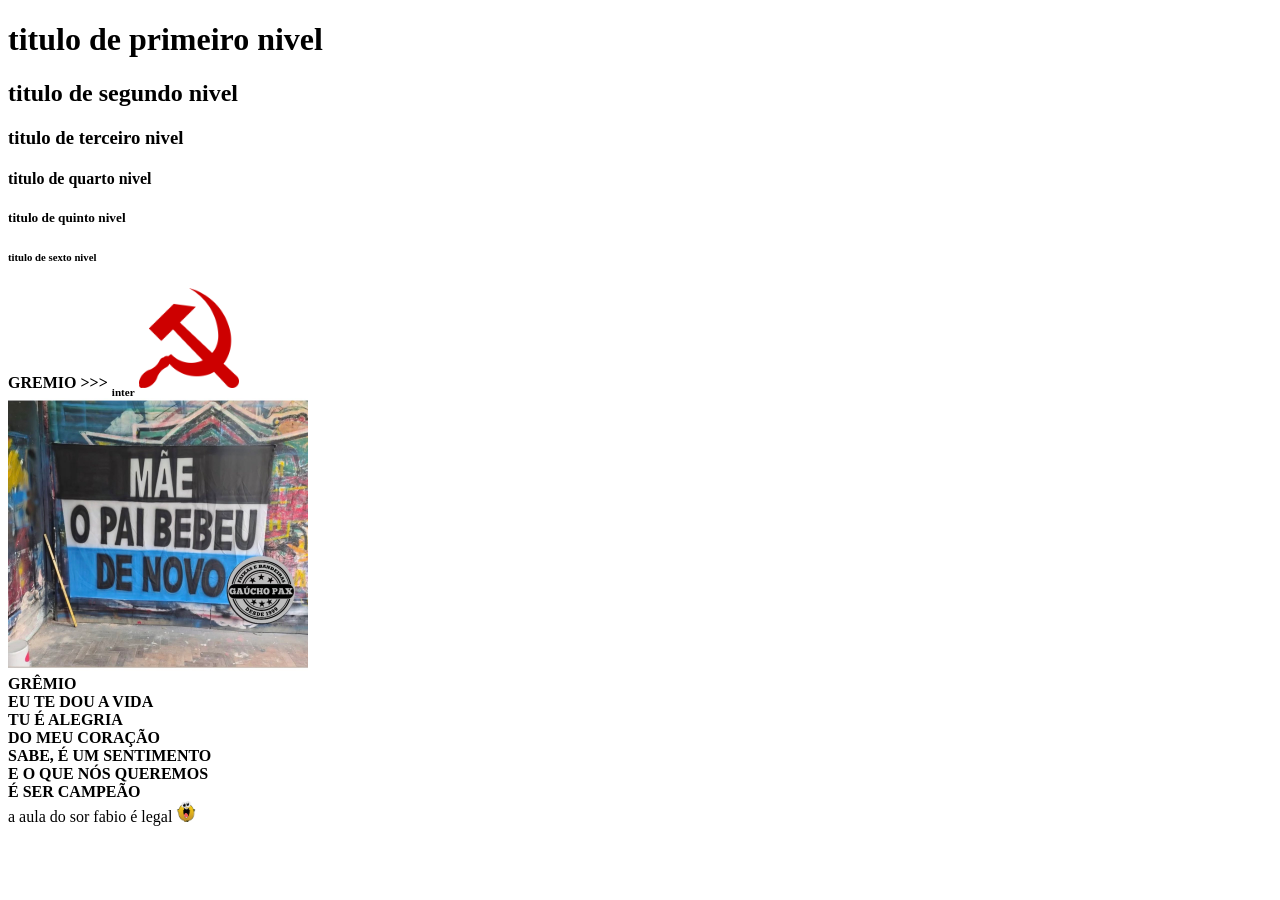
<file: untitled.html>
<!-- essa porra ai de doctype indica a versao do html que tu ta usando, no caso html5 -->
<!DOCTYPE html>
<html lang="pt-br"><!-- lang eh um atributo que indica a lingua do documento -->
<head>
    <meta charset="UTF-8">
    <meta name="viewport" content="width=device-width, initial-scale=1.0">
    <title>Document</title>
</head>
<body> <!-- mae o pai bebeu de novo (aqui vai o conteudo da pagina) -->
    <h1> titulo de primeiro nivel <br> </h1>
    <h2> titulo de segundo nivel <br> </h2>
    <h3> titulo de terceiro nivel <br> </h3>
    <h4> titulo de quarto nivel <br> </h4>
    <h5> titulo de quinto nivel <br> </h5>
    <h6> titulo de sexto nivel <br> </h6>
    <strong>GREMIO >>>
    <sub><sub>inter</sub></sub>
    <img src="Hammer_and_sickle_red_on_transparent.svg.png" width="100"><br>
    <img src="maeopaibebeu.jpg" width="300"> <br>
    GRÊMIO<br>
    EU TE DOU A VIDA<br>
    TU É ALEGRIA<br>
    DO MEU CORAÇÃO<br> <!-- o br ele causa uma quebra de linha, não deve ser usado pra criar distancia entre objetos, somente para quebra de linhas -->
    SABE, É UM SENTIMENTO<br>
    E O QUE NÓS QUEREMOS<br>
    É SER CAMPEÃO<br>
    </strong>
    a aula do sor fabio é legal <img src="steamhappy.png" width="20">
</body>
</html>
</file>
<file: compras/style.css>
/* CSS só com propriedades do Box Model */
/* Centralização de layout não é igual a centralização de texto */
#content {
    border: 1px solid #000; /*espessura tipo cor*/
    width: 80%; /*da largura disponibilizada pelo ancestral*/
    margin: 0 auto; /*0 top/down, auto left/right*/
    padding-left: 20px;
    padding-right: 20px;
    /* alternativa 2 padding: 0 20px 0 20px;
    alternativa 3 padding: 0 20px;*/
}

header {
    border: 1px solid softgrey; /*espessura tipo cor*/
    padding: 5px;
    /*padding: 5px 6px 7px 8px;  TRBL*/
    height: 100px;
}

#produtos {
    border: 1px solid #000; /*espessura tipo cor*/
    padding: 10px;
    margin: 30px 0;

    display: flex;
    flex-wrap: wrap;
    justify-content: center;
}

.produto {
    border: 1px solid #000; /*espessura tipo cor*/
    width: 47%;
    margin: 5px;
}

footer {
    border: 1px solid #000; /*espessura tipo cor*/
    padding: 5px;
    height: 100px;
}
</file>
<file: exercicio1206/style.css>
body {
    background-color: lightblue;
    font-family:Verdana, Geneva, Tahoma, sans-serif;
    border-style: dashed;
    border-color: blue;
    margin: 0 auto;
    width: 90%;
}
h1 {
    color: darkblue;
    text-align: center;
    font-size: 48px;
}
h2 {
    color:darkgreen;
    text-decoration: underline;
}
p {
    color:rgb(97, 97, 97);
    font-size: 110%;
}
.destaque {
    background-color: rgb(255, 255, 155);
    font-weight: bold;
}
#autor {
    text-align: right;
    color: rgba(182, 0, 0, 0.801);
    font-style: italic;
}
ul {
    color: darkblue;
}
.ia {
    font-size: small;
    color: rgb(165, 165, 165);
}
</file>
<file: vacinacao/informacoes/style.css>
#imgzegotinha {
    width: 15%;
    max-width: 209px;
}
#imgvacina {
    width: 20%;
    max-width: 512px;
}

body {
    margin: 1%;
}

#vacnobrasil {
    display: flex;
    align-items: flex-start;
    gap: 5%;
}

h1 {
    font-weight: bold;
    font-size: 150%;
    margin-top: 10px;
    margin-bottom: 10px;
}
</file>
<file: vacinacao/informacoes/cssreset.css>
/* http://meyerweb.com/eric/tools/css/reset/ 
   v2.0 | 20110126
   License: none (public domain)
*/

html, body, div, span, applet, object, iframe,
h1, h2, h3, h4, h5, h6, p, blockquote, pre,
a, abbr, acronym, address, big, cite, code,
del, dfn, em, img, ins, kbd, q, s, samp,
small, strike, strong, sub, sup, tt, var,
b, u, i, center,
dl, dt, dd, ol, ul, li,
fieldset, form, label, legend,
table, caption, tbody, tfoot, thead, tr, th, td,
article, aside, canvas, details, embed, 
figure, figcaption, footer, header, hgroup, 
menu, nav, output, ruby, section, summary,
time, mark, audio, video {
	margin: 0;
	padding: 0;
	border: 0;
	font-size: 100%;
	font: inherit;
	vertical-align: baseline;
}
/* HTML5 display-role reset for older browsers */
article, aside, details, figcaption, figure, 
footer, header, hgroup, menu, nav, section {
	display: block;
}
body {
	line-height: 1;
}
ol, ul {
	list-style: none;
}
blockquote, q {
	quotes: none;
}
blockquote:before, blockquote:after,
q:before, q:after {
	content: '';
	content: none;
}
table {
	border-collapse: collapse;
	border-spacing: 0;
}
</file>
